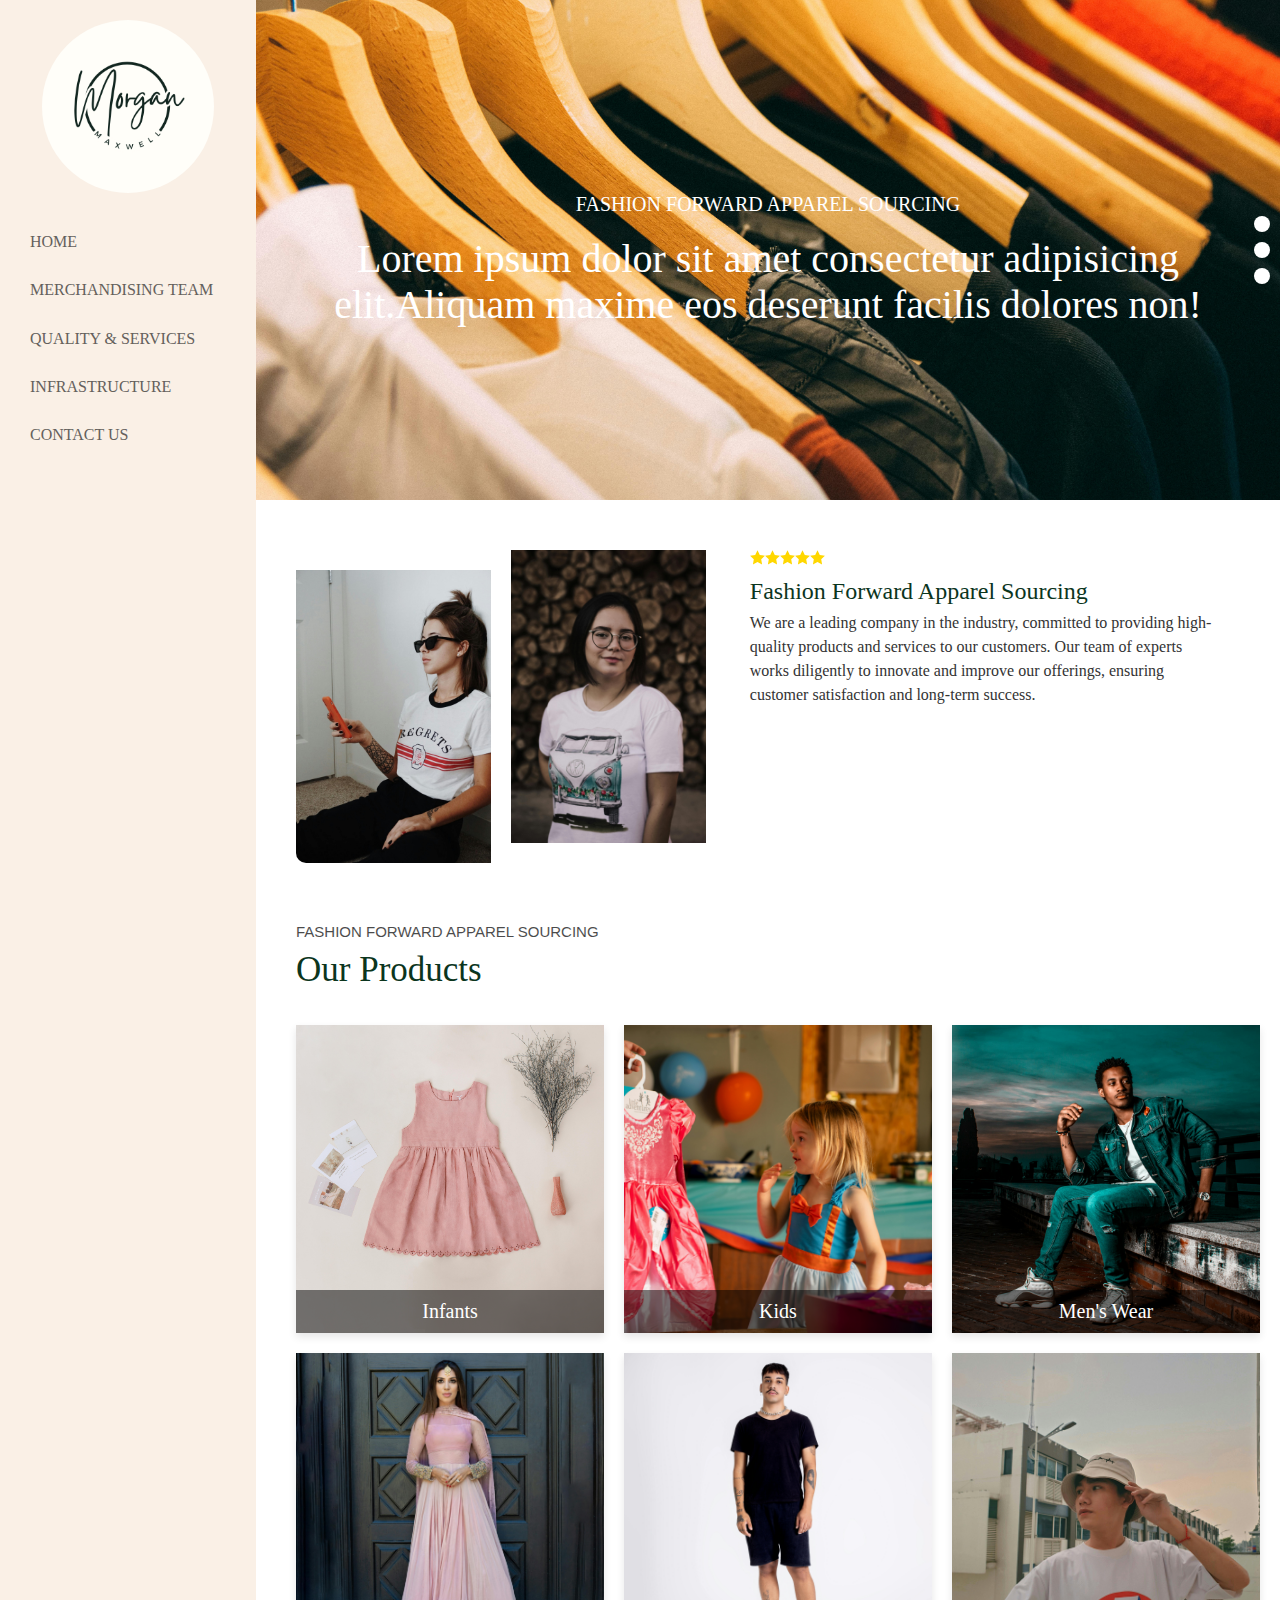
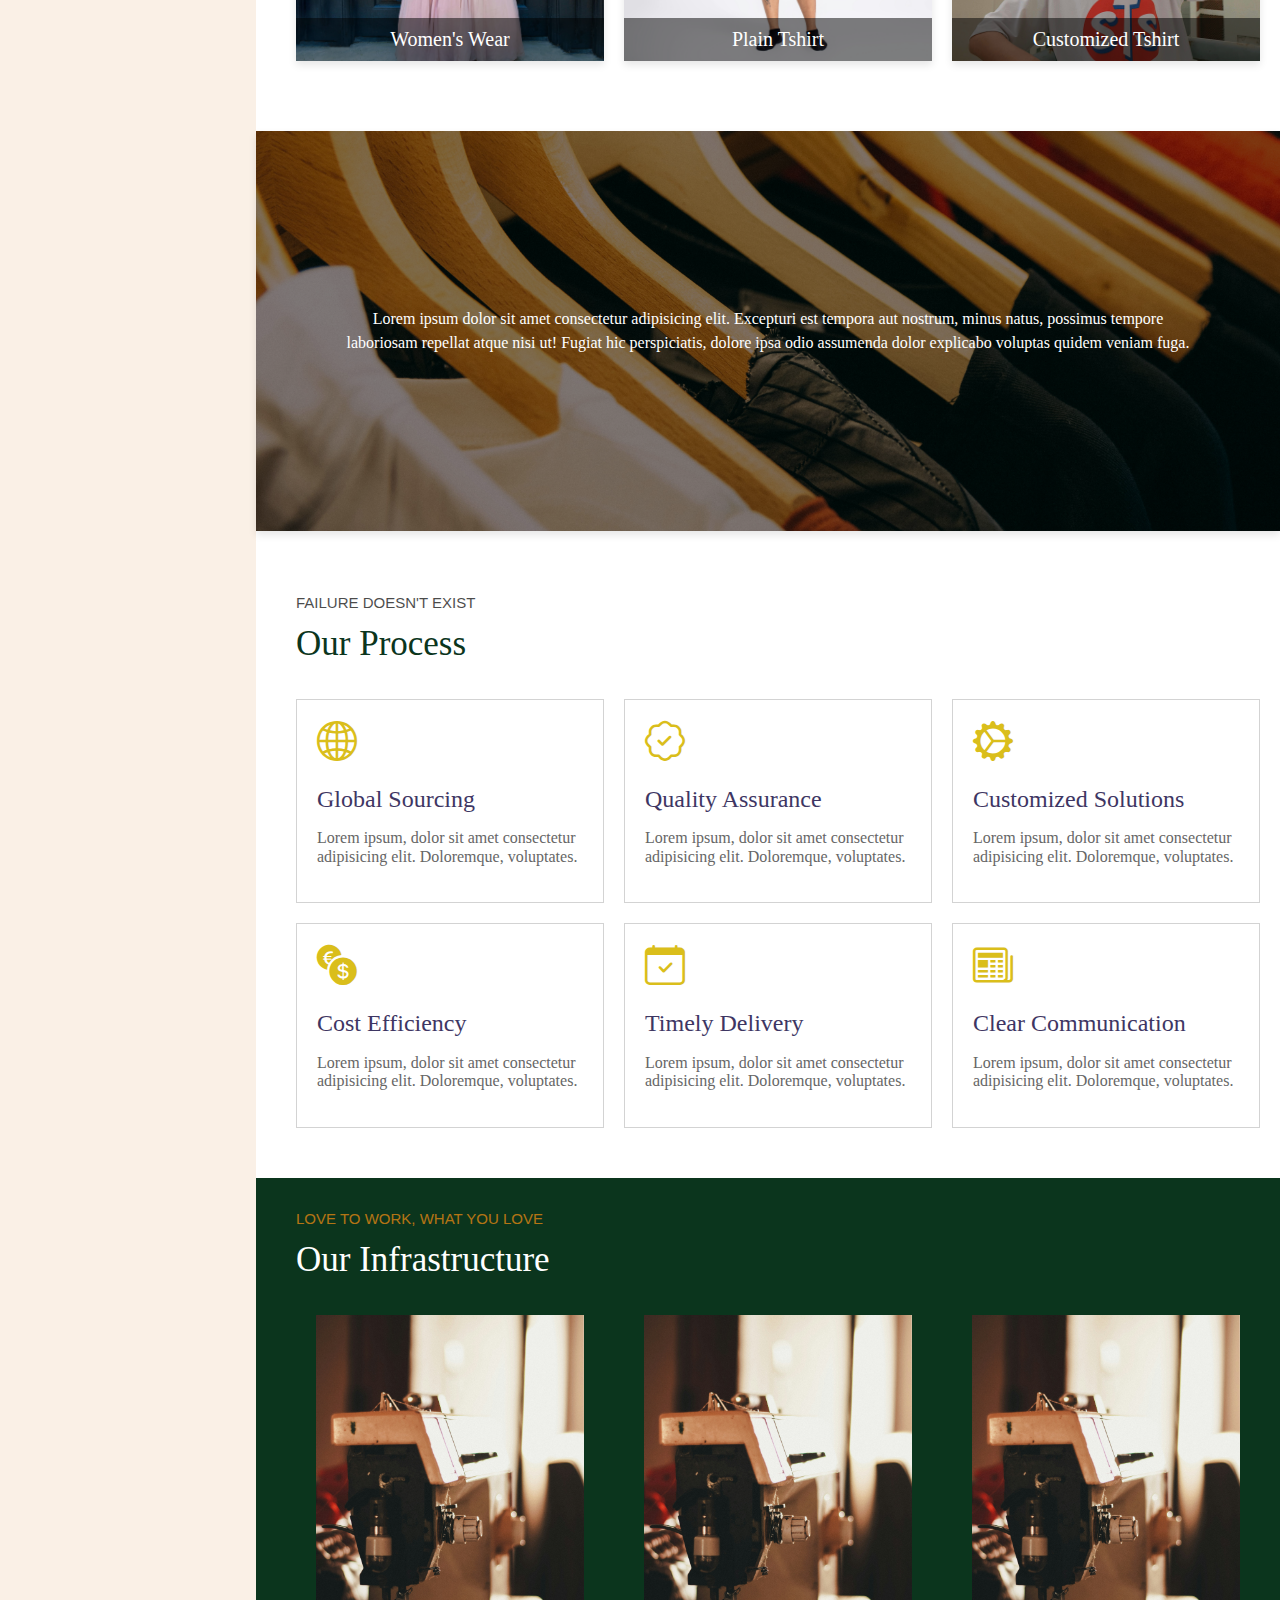
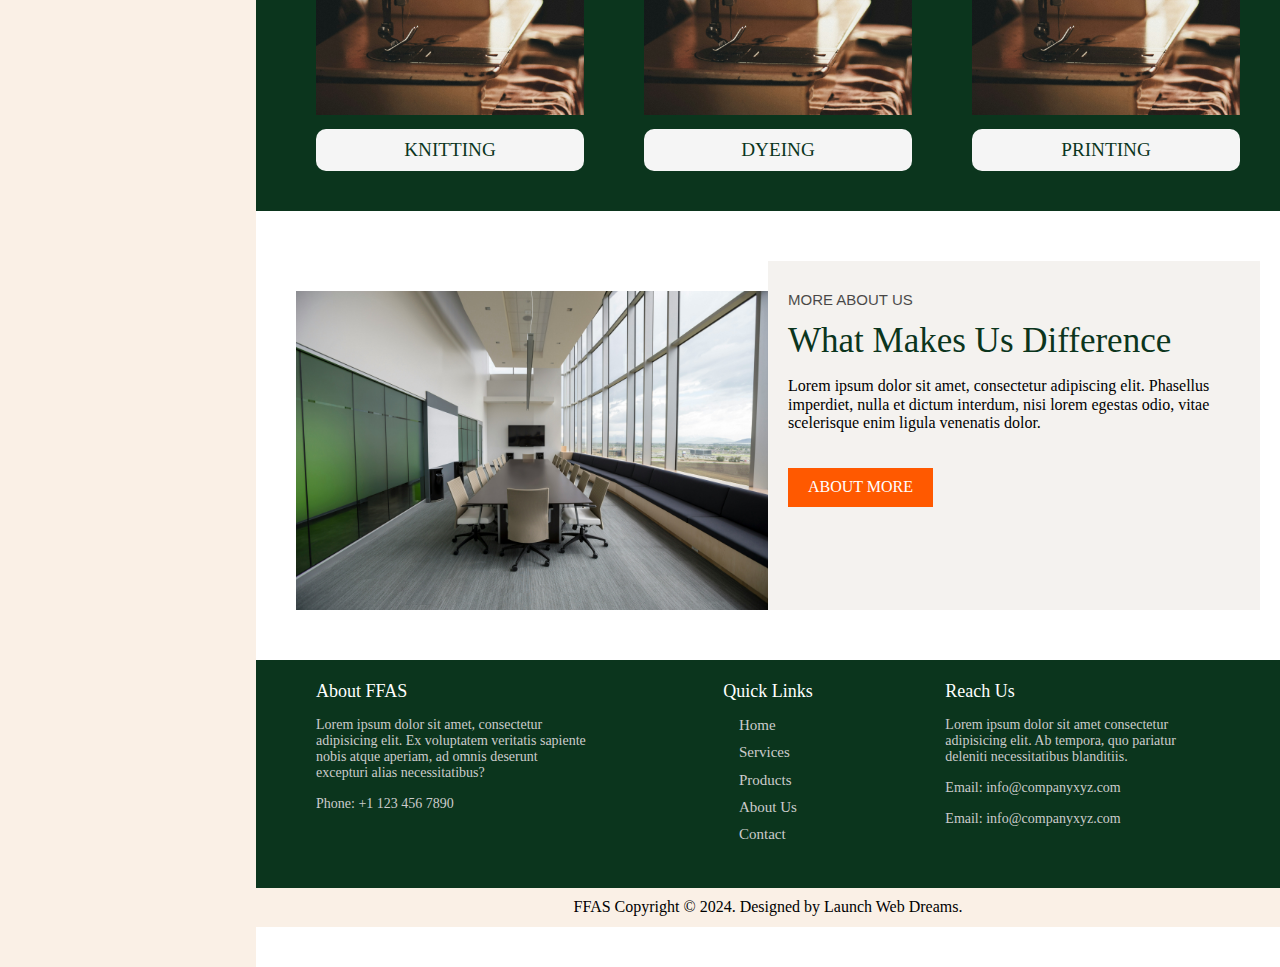
<file: index.html>
<!DOCTYPE html>
<html lang="en">
<head>
    <meta charset="UTF-8">
    <meta name="viewport" content="width=device-width, initial-scale=1.0">
    <title>FFAS</title>
    <link rel="stylesheet" href="./css/styles.css">
    <link rel="stylesheet" href="./css/normalize.css">
    <link rel="stylesheet" href="https://cdn.jsdelivr.net/npm/bootstrap-icons@1.11.3/font/bootstrap-icons.min.css">

</head>
<body>
    <div class="grid-container">
        <div class="item item1">
            <div class="navbar ">
                <div class="navbar-logo">
                    <img src="./images/Logo.png" alt="Logo">
                </div>
                <button class="navbar-toggle" onclick="toggleNavbar()">
                    <i class="bi bi-list"></i> <!-- Toggle icon -->
                </button>
                <div class="navbar-links">
                    <a href="#">HOME</a>
                    <a href="#">MERCHANDISING TEAM</a>
                    <a href="#">QUALITY & SERVICES</a> 
                    <a href="#">INFRASTRUCTURE</a> 
                    <a href="#">CONTACT US</a>
                </div>
            </div>
        </div>
        <div class="item">
            <div class="carousel">
                <input type="radio" name="carousel" id="slide1" checked>
                <input type="radio" name="carousel" id="slide2">
                <input type="radio" name="carousel" id="slide3">
            
                <div class="carousel-slides">
                  <div class="carousel-slide" id="slide1-content">
                    <img src="./images/tshirt.jpg" alt="Slide 1">
                    <div class="carousel-caption">
                      <h3 class="carousel-heading">FASHION FORWARD APPAREL SOURCING</h3>
                      <p class="carousel-description">Lorem ipsum dolor sit amet consectetur adipisicing elit.Aliquam maxime eos deserunt facilis dolores non!</p>
                    </div>
                  </div>
                  <div class="carousel-slide" id="slide2-content">
                    <img src="./images/tshirt.jpg" alt="Slide 2">
                  </div>
                  <div class="carousel-slide" id="slide3-content">
                    <img src="./images/tshirt.jpg" alt="Slide 3">
                  </div>
                </div>
                
                <div class="carousel-controls">
                    <label for="slide1" class="control"></label>
                    <label for="slide2" class="control"></label>
                    <label for="slide3" class="control"></label>
                </div>
            </div>   
        
        </div>
        <div class="item item2">
            <div class="company-container">
                <div class="company-images">
                    <img src="./images/women1.jpg" alt="Image 1">
                    <img src="./images/women2.jpg" alt="Image 2">
                </div>
                <div class="company-about">
                    <div class="rating">
                        <svg xmlns="http://www.w3.org/2000/svg" viewBox="0 0 24 24">
                            <path d="M12 .587l3.668 7.431 8.2 1.192-5.934 5.782 1.4 8.167-7.334-3.857-7.334 3.857 1.4-8.167-5.934-5.782 8.2-1.192z"/>
                        </svg>
                       
                        <svg xmlns="http://www.w3.org/2000/svg" viewBox="0 0 24 24">
                            <path d="M12 .587l3.668 7.431 8.2 1.192-5.934 5.782 1.4 8.167-7.334-3.857-7.334 3.857 1.4-8.167-5.934-5.782 8.2-1.192z"/>
                        </svg>
                        
                        <svg xmlns="http://www.w3.org/2000/svg" viewBox="0 0 24 24">
                            <path d="M12 .587l3.668 7.431 8.2 1.192-5.934 5.782 1.4 8.167-7.334-3.857-7.334 3.857 1.4-8.167-5.934-5.782 8.2-1.192z"/>
                        </svg>
                       
                        <svg xmlns="http://www.w3.org/2000/svg" viewBox="0 0 24 24">
                            <path d="M12 .587l3.668 7.431 8.2 1.192-5.934 5.782 1.4 8.167-7.334-3.857-7.334 3.857 1.4-8.167-5.934-5.782 8.2-1.192z"/>
                        </svg>
                        <svg xmlns="http://www.w3.org/2000/svg" viewBox="0 0 24 24">
                            <path d="M12 .587l3.668 7.431 8.2 1.192-5.934 5.782 1.4 8.167-7.334-3.857-7.334 3.857 1.4-8.167-5.934-5.782 8.2-1.192z"/>
                        </svg> 
                    </div>
                    <h2>Fashion Forward Apparel Sourcing</h2>
                    <p>
                        We are a leading company in the industry, committed to providing high-quality products and services to our customers. Our team of experts works diligently to innovate and improve our offerings, ensuring customer satisfaction and long-term success.
                    </p>
                </div>
            </div>
        </div>
        <div class="item item2">
            <div class="heading">
                <h1 class="main-heading">FASHION FORWARD APPAREL SOURCING</h1>
                <h2 class="sub-heading">Our Products</h2>
            </div>
            <div class="cards-section">
                <div class="card">
                    <div class="card-image">
                        <img src="./images/infants.jpg" alt="Card 1">
                        <div class="card-description">
                            <p>Infants</p>
                        </div>
                    </div>
                </div>
                <div class="card">
                    <div class="card-image">
                        <img src="./images/kids.jpg" alt="Card 2">
                        <div class="card-description">
                            <p>Kids</p>
                        </div>
                    </div>
                </div>
                <div class="card">
                    <div class="card-image">
                        <img src="./images/mens.jpg" alt="Card 3">
                        <div class="card-description">
                            <p>Men's Wear</p>
                        </div>
                    </div>
                </div>
                <div class="card">
                    <div class="card-image">
                        <img src="./images/womens.jpg" alt="Card 4">
                        <div class="card-description">
                            <p>Women's Wear</p>
                        </div>
                    </div>
                </div>
                <div class="card">
                    <div class="card-image">
                        <img src="./images/plain.jpg" alt="Card 5">
                        <div class="card-description">
                            <p>Plain Tshirt</p>
                        </div>
                    </div>
                </div>
                <div class="card">
                    <div class="card-image">
                        <img src="./images/printed.jpg" alt="Card 6">
                        <div class="card-description">
                            <p>Customized Tshirt</p>
                        </div>
                    </div>
                </div>
            </div>
        </div>
        <div class="item">
            <div class="rectangle-image-section">
                <div class="rectangle-image">
                    <img src="./images/tshirt.jpg" alt="Rectangle Image">
                    <div class="rectangle-text">
                        <p>Lorem ipsum dolor sit amet consectetur adipisicing elit. Excepturi est tempora aut nostrum, minus natus, possimus tempore laboriosam repellat atque nisi ut! Fugiat hic perspiciatis, dolore ipsa odio assumenda dolor explicabo voluptas quidem veniam fuga.</p>
                    </div>
                </div>
            </div>
        </div>
        <div class="item item2">
            <div class="heading">
                <h2 class="main-heading">FAILURE DOESN'T EXIST</h2>
                <h3 class="sub-heading">Our Process</h3>
                
                <div class="box-container">
                    <div class="box">
                        <div class="box-icon">
                            <i class="bi bi-globe2"></i>
                        </div>
                        <h4 class="box-title">Global Sourcing</h4>
                        <p class="box-text">Lorem ipsum, dolor sit amet consectetur adipisicing elit. Doloremque, voluptates.</p>
                    </div>
                    
                    <div class="box">
                        <div class="box-icon">
                            <i class="bi bi-patch-check"></i>
                        </div>
                        <h4 class="box-title">Quality Assurance</h4>
                        <p class="box-text">Lorem ipsum, dolor sit amet consectetur adipisicing elit. Doloremque, voluptates.</p>
                    </div>
                    
                    <div class="box">
                        <div class="box-icon">
                            <i class="bi bi-gear-wide-connected"></i>
                        </div>
                        <h4 class="box-title">Customized Solutions</h4>
                        <p class="box-text">Lorem ipsum, dolor sit amet consectetur adipisicing elit. Doloremque, voluptates.</p>
                    </div>
            
                    <div class="box">
                        <div class="box-icon">
                            <i class="bi bi-currency-exchange"></i>
                        </div>
                        <h4 class="box-title">Cost Efficiency</h4>
                        <p class="box-text">Lorem ipsum, dolor sit amet consectetur adipisicing elit. Doloremque, voluptates.</p>
                    </div>
            
                    <div class="box">
                        <div class="box-icon">
                            <i class="bi bi-calendar-check"></i>
                        </div>
                        <h4 class="box-title">Timely Delivery</h4>
                        <p class="box-text">Lorem ipsum, dolor sit amet consectetur adipisicing elit. Doloremque, voluptates.</p>
                    </div>
            
                    <div class="box">
                        <div class="box-icon">
                            <i class="bi bi-newspaper"></i>
                        </div>
                        <h4 class="box-title">Clear Communication</h4>
                        <p class="box-text">Lorem ipsum, dolor sit amet consectetur adipisicing elit. Doloremque, voluptates.</p>
                    </div>
                </div>
            </div>
        </div>
        <div class="item">
            <div class="section">
                <div class="heading">
                    <h2 class="main-heading colored-heading">LOVE TO WORK, WHAT YOU LOVE</h2>
                    <h3 class="sub-heading colored-heading2">Our Infrastructure</h3>
                
                    <div class="image-card-container">
                        <div class="image-card">
                            <img src="./images/knitting.jpg" alt="Image 1">
                            <div class="image-card-label">KNITTING</div>
                        </div>
            
                        <div class="image-card">
                            <img src="./images/knitting.jpg" alt="Image 2">
                            <div class="image-card-label">DYEING</div>
                        </div>
            
                        <div class="image-card">
                            <img src="./images/knitting.jpg" alt="Image 3">
                            <div class="image-card-label">PRINTING</div>
                        </div>
                    </div>
                </div>
            </div>
        </div>
        <div class="item item2">  
            <div class="company-section">
                <div class="company-image">
                    <img src="./images/officeroom.jpg" alt="Company Image">
                </div>
                <div class="company-info">
                    <div class="heading">
                        <h2 class="main-heading">MORE ABOUT US</h2>
                        <h3 class="sub-heading">What Makes Us Difference</h3>
                    </div>
                    <p>
                        Lorem ipsum dolor sit amet, consectetur adipiscing elit. Phasellus imperdiet, nulla et dictum interdum, nisi lorem egestas odio, vitae scelerisque enim ligula venenatis dolor.
                    </p>
                    <button>ABOUT MORE</button>
                </div>
            </div>
        </div>
        <div class="item">
            <footer class="footer">
                <div class="footer-column">
                    <h3 class="sub-heading colored-heading2">About FFAS</h3>
                    <p>Lorem ipsum dolor sit amet, consectetur adipisicing elit. Ex voluptatem veritatis sapiente nobis atque aperiam, ad omnis deserunt excepturi alias necessitatibus?</p>
                    <p>Phone: +1 123 456 7890</p>
                </div>
                <div class="footer-column second-column">
                    <h3 class="sub-heading colored-heading2">Quick Links</h3>
                    <ul>
                        <li><a href="#">Home</a></li>
                        <li><a href="#">Services</a></li>
                        <li><a href="#">Products</a></li>
                        <li><a href="#">About Us</a></li>
                        <li><a href="#">Contact</a></li>
                    </ul>
                </div>
                <div class="footer-column contact-info">
                    <h3 class="sub-heading colored-heading2">Reach Us</h3>
                    <p>Lorem ipsum dolor sit amet consectetur adipisicing elit. Ab tempora, quo pariatur deleniti necessitatibus blanditiis.</p>
                    <p>Email: info@companyxyz.com</p>
                    <p>Email: info@companyxyz.com</p>
                    
                </div>
            </footer>
        </div>
        <div class="item final-container">
            <p class="final">FFAS Copyright &copy; 2024. Designed by Launch Web Dreams.</p>
        </div> 
        
    </div>
    <script>
        function toggleNavbar() {
            const navbarLinks = document.querySelector('.navbar-links');
            navbarLinks.classList.toggle('open');
        }
    </script>
</body>
</html>
</file>
<file: css/styles.css>
.grid-container {
    display: grid;
    grid-template: repeat(9, 1fr) / 20fr 80fr;
    height: 100vh;
    row-gap: 30px;
}

.item2{
    padding-left: 20px;
}

.item1 {
    grid-row: span 9;
}

/* NAVBAR */

.navbar {
    display: flex;
    flex-direction: column;
    justify-content: flex-start;
    background-color: #faf0e6;
    color: white;
    padding: 20px;
    height: 100%;
    position: relative;
}

.navbar-logo {
    display: flex;
    justify-content: center;
    padding-bottom: 30px;
}

.navbar-logo img {
    max-width: 80%; 
    height: auto;
    border-radius: 50%;
}

.navbar-links {
    display: flex;
    flex-direction: column;
    gap: 10px;
}

.navbar-links a {
    color: #64605c;
    text-decoration: none;
    padding: 10px;
}

.navbar-links a:hover {
    background-color: #faf1e8;
}

.navbar-toggle {
    display: none;
    cursor: pointer;
    background-color: #faf1e8;
    padding: 10px;
    border: none;
    position: absolute;
    top: 20px;
    right: 20px;
}

.navbar-toggle i {
    font-size: 35px;
}


@media (max-width: 768px) {
    .grid-container {
        grid-template-columns: 1fr; 
    }

    .grid-container > :nth-child(2) {
        margin-top: -30px; 
    }

    .item1 {
        grid-row: 1;
    }

    .navbar {
        height: auto;
        padding: 10px;
    }

    .navbar-logo {
        flex-grow: 1;
        display: flex;
        justify-content: flex-start;
        padding-bottom: 5px;
    }

    .navbar-logo img {
        max-width: 20%; 
        height: auto;
    }

    .navbar-links {
        display: none;
        flex-direction: column;
        width: 100%;
        margin-top: 10px;
        padding: 10px 0;
        background-color: #faf1e8; 
    }

    .navbar-links.open {
        display: flex; 
    }

    .navbar-toggle {
        display: block;
        margin-left: auto;
        font-size: 24px;
        cursor: pointer;
    }
}

/* CAROUSEL */

  .carousel {
    position: relative;
    width: 100%;
    overflow: hidden;
  }
  
  .carousel-slides {
    display: flex;
    transition: transform 0.5s ease-in-out;
  }
  
  .carousel-slide {
    min-width: 100%;
    box-sizing: border-box;
    max-height: 500px;
    position: relative;
  }
  
  .carousel-slide img {
    width: 100%;
    height: 100%; 
    object-fit: cover; 
  }
  
  .carousel-caption {
    position: absolute;
    top: 50%;
    left: 50%;
    transform: translate(-50%, -50%);
    color: #fff;
    text-align: center;
    width: 100%; 
    padding: 0 10px; 
    box-sizing: border-box;
  }
  
  .carousel-caption h3,
  .carousel-caption p {
    margin: 0;
  }
  
.carousel-controls {
    position: absolute;
    top: 50%;
    right: 10px; 
    display: flex;
    flex-direction: column;
    align-items: center;
    transform: translateY(-50%);
}

.carousel-heading{
    font-size: 20px;
    font-weight: 300;
    padding: 20px;
}

.carousel-description{
    font-size: 40px;
}
  
  .control {
    width: 12px; 
    height: 12px; 
    border-radius: 50%; 
    background-color: white; 
    border: 2px solid transparent; 
    cursor: pointer;
    margin: 5px 0;
    transition: background-color 0.3s, border-color 0.3s; 
  }
  
  .control:hover {
    background-color: lightgray; 
  }
  
  input[type="radio"] {
    display: none;
  }
  
  #slide1:checked ~ .carousel-slides {
    transform: translateX(0%);
  }
  
  #slide2:checked ~ .carousel-slides {
    transform: translateX(-100%);
  }
  
  #slide3:checked ~ .carousel-slides {
    transform: translateX(-200%);
  }

  @media (max-width: 768px) {
    .carousel-heading{
        font-size: 15px;
    }

    .carousel-description{
        font-size: 22px;
    }
  }

  
  
/* ABOUT COMPANY */

.company-container {
    display: flex;
    gap: 10px;
    border-radius: 10px;
    margin: 20px;
    flex-direction: row; 
    box-sizing: border-box; 
    overflow: hidden;
}

.company-images {
    display: flex;
    flex-direction: row; 
    max-width: 45%;
    gap: 20px;
    box-sizing: border-box;
}

.company-images img {
    width: 45%; 
    object-fit: cover;    
}


.company-images img:first-child {
    margin-top: 20px; 
}

.company-images img:last-child {
    margin-bottom: 20px; 
}

.company-about {
    display: flex;
    flex-direction: column;
    color: #333;
    width: 50%; 
    box-sizing: border-box;
    overflow: auto;
    padding: 0 10px;
}

.rating {
    display: flex;
}

.rating svg {
    width: 15px;
    height: 15px;
    fill: #FFD700; 
    cursor: pointer;
}

.company-about h2 {
    margin:13px 0 5px 0;
    font-size: 24px;
    font-weight: 500;
    color:  rgb(11, 53, 29);

}

.company-about p {
    margin: 0;
    font-size: 16px;
    line-height: 1.5;
    overflow-wrap: break-word;
}


@media (max-width: 768px) {
    .company-container {
        flex-direction: column; 
    }

    .company-images {
        width: 100%;
    }

    .company-images img {
        width: 100%; 
        margin: 10px 0; 
    }

    .company-about {
        width: 100%; 
        padding: 10px; 
    }
}

/* PRODUCTS */

.heading{
    margin-left: 20px;
}

.main-heading{
    font-size: 15px;
    font-weight: normal;
    opacity: .7;
    font-family: Arial, Helvetica, sans-serif;
}

.sub-heading{
    font-size: 35px;
    font-weight: 500;
    margin: 1px 0 15px 0;
    color:  rgb(11, 53, 29);

}

.cards-section {
    display: grid;
    grid-template-columns: repeat(3, 1fr); 
    gap: 20px; 
    padding: 20px;
    box-sizing: border-box; 
}

.card {
    position: relative; 
    overflow: hidden; 
    box-shadow: 0 4px 8px rgba(0, 0, 0, 0.1);
    text-align: center;
    background-color: white;
}

.card-image {
    position: relative; 
}

.card-image img {
    width: 100%; 
    height: auto; 
    display: block;
    object-fit: cover;
}

.card-description {
    position: absolute; 
    bottom: 0; 
    left: 0;
    right: 0;
    background: rgba(0, 0, 0, 0.5); 
    color: white;
    padding: 10px;
    box-sizing: border-box; 
    text-align: center;
}

.card-description h3 {
    margin: 0 0 5px 0;
    font-size: 18px;
}

.card-description p {
    margin: 0;
    font-size: 20px;
}


@media (max-width: 768px) {
    .cards-section {
        grid-template-columns: repeat(2, 1fr); 
    }
}

/* IMAGE QUOTE */

.rectangle-image-section {
    display: flex;
    justify-content: center; 
    padding: 20px 0;    
}

.rectangle-image {
    position: relative; 
    max-width: 100%; 
    box-shadow: 0 4px 8px rgba(0, 0, 0, 0.1); 
    max-height: 400px;

    
}

.rectangle-image img {
    width:  100%; 
    height: 100%;
    display: block;
    object-fit: cover;
}

.rectangle-text {
    position: absolute; 
    top: 0; 
    left: 0; 
    width: 100%; 
    height: 100%; 
    display: flex; 
    align-items: center; 
    justify-content: center; 
    text-align: center; 
    background: rgba(0, 0, 0, 0.5); 
    color: white; 
    padding: 20px 80px  ; 
    box-sizing: border-box; 
    font-size: 16px; 
    line-height: 1.5;
}

@media (max-width: 768px) {
    .rectangle-text {
        font-size: 14px; 
        padding: 10px;
    }
}

/* PROCESS */

.box-container {
    display: grid;
    grid-template-columns: repeat(3, 1fr); 
    gap: 20px; 
    padding: 20px 20px 20px 0;
}

.box {
    border: 1px solid lightgray ;
    padding: 20px;
    text-align: left;
}


.box-icon {
    font-size: 40px; 
    color: rgb(218, 190, 27);
    margin-bottom: 10px;
    
}

.box h4{
    margin-top: 20px;
    font-size: 24px;
    font-weight: 500;
    color: rgb(62, 54, 99);
}


.box-title {
    font-size: 1.2em;
    margin-bottom: 10px;
}

.box-text {
    font-size: 1em;
    color: #666;
}

@media (max-width: 768px) {
    .box-container {
        grid-template-columns: repeat(1, 1fr); 
    }
}

/* INFRASTRUCTURE */

.section {
    padding: 20px;
    background-color: rgb(11, 53, 29);
}

.colored-heading{
    color: #fb9111;
}

.colored-heading2{
    color: white;
}

.image-card-container {
    display: grid;
    grid-template-columns: repeat(3, 1fr);
    gap: 20px;
}

.image-card {
    text-align: center;
    padding: 20px;
}

.image-card img {
    width: 100%;
    height: auto;
    max-height: 400px; 
    object-fit: cover;
    margin-bottom: 10px;
}

.image-card-label {
    background-color: #f5f5f5;
    border-radius: 10px;
    padding: 10px;
    font-size: 1.2em;
    color: rgb(11, 53, 29);
}


@media (max-width: 768px) {
    .image-card-container {
        grid-template-columns: repeat(1, 1fr); 
    }
}

/* ADDITIONAL ABOUT */

.company-section {
    display: flex;
    flex-direction: row;
    padding: 20px;
}

.company-image {
    flex: 1 ;
    margin-top: 30px;
}

.company-image img {
    width: 100%;
    height: 100%;
    object-fit: cover;
}

.company-info {
    flex: 1 ;
    padding-left: 20px;
    background-color: #f4f2ef;
}

.company-info button {
    margin: 20px 0;
    padding: 10px 20px;
    background-color: #ff5900;
    color: white;
    border: none;
    cursor: pointer;
    font-size: 16px;
}

.company-info button:hover {
    background-color: #ea7c1d;
}

.company-info .heading{
    margin: 30px 0 15px ;
}

@media (max-width: 768px) {
    .company-section {
        flex-direction: column;
    }
}

/* FOOTER */

.footer {
    display: grid;
    grid-template: 1fr / repeat(3,1fr);
    align-content: center;
    justify-content: center;
    padding: 20px 40px;
    background-color: rgb(11, 53, 29);
    color: white;
    font-size: 15px;
    
}

.footer-column {
    
    margin: 0 20px;
    font-weight: 500;
}

.footer-column h3 {
    margin-bottom: 15px;
    font-size: 18px;
}

.footer-column ul {
    list-style-type: none;
    padding: 0;
    margin-top: 0;

}

.footer-column ul li {
    margin-bottom: 10px;
}

.footer-column ul li a {
    color: #ccc;
    text-decoration: none;
}


.footer-column p {
    margin-bottom: 15px;
    font-size: 14px;
    color: #ccc;

}

.second-column {
    display: flex;
    align-items: center;
    flex-direction: column;
}

@media (max-width: 768px) {
    .footer {
        grid-template-columns: repeat(1, 1fr)
    }

    .footer-column {
        margin-bottom: 20px;
        margin-left: 10px;
        margin-right: 0;
    }

    .second-column{
        align-items: normal;
    }
}

.grid-container > :nth-last-child(2) {
    margin-bottom: -30px; 
}

.final-container{
    margin: 0;
}

.final{
    background-color:#faf0e6;
    text-align: center;
    margin: 0;
    padding: 10px;
}
</file>
